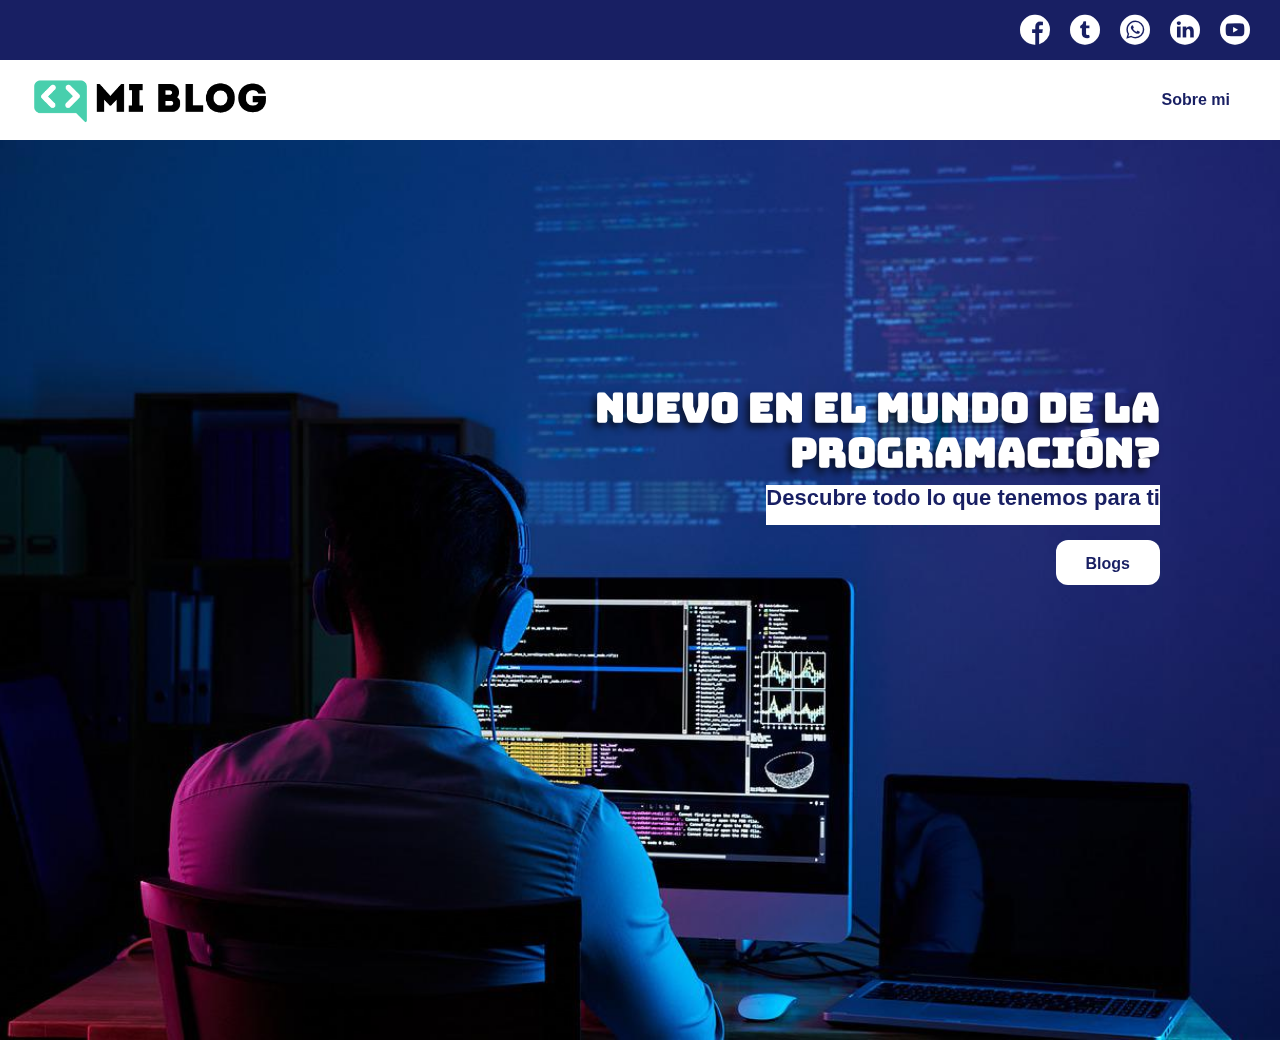
<file: index.html>
<!DOCTYPE html>
<html lang="es">
<head>
  <meta charset="UTF-8">
  <meta http-equiv="X-UA-Compatible" content="IE=edge">
  <meta name="viewport" content="width=device-width, initial-scale=1.0">
  <link rel="preconnect" href="https://fonts.googleapis.com">
  <link rel="preconnect" href="https://fonts.gstatic.com" crossorigin>
  <link href="https://fonts.googleapis.com/css2?family=Bungee+Inline&display=swap" rel="stylesheet">
  <title>Blog Jose Rangel</title>
  <link rel="stylesheet" href="./css/main.css">
  <link rel="stylesheet" href="./assets/font/flaticon.css">
</head>
<body class="home-body">
  <header>
    <section class="header-icon-container">
      <div class="icons-redes">
        <a href="" class="icon-item"><span class="flaticon-001-facebook"></span></a>
        <a href="" class="icon-item"><span class="flaticon-002-twitter"></span></a>
        <a href="" class="icon-item"><span class="flaticon-003-whatsapp"></span></a>
        <a href="" class="icon-item"><span class="flaticon-010-linkedin"></span></a>
        <a href="" class="icon-item"><span class="flaticon-008-youtube"></span></a>
      </div>
    </section>
    <nav>
      <section class="nav-logo">
        <a href="/">
          <img src="./assets/images/Logo-negro.png" alt="Imagen del logo de mi blog">
        </a>
      </section>
      <section class="nav-profile-link">
        <a href="./perfil.html">Sobre mi</a>
      </section>
    </nav>
  </header>
  <main class="main-home">
    <section class="main-container">
      <div></div>
      <div class="grid-contain">
        <h3>Nuevo en el mundo de la programación?</h3>
        <p>Descubre todo lo que tenemos para ti</p>
        <a href="./blogs.html" class="btn-primary">Blogs</a>
      </div>
    </section>
  </main>
</body>
</html>
</file>
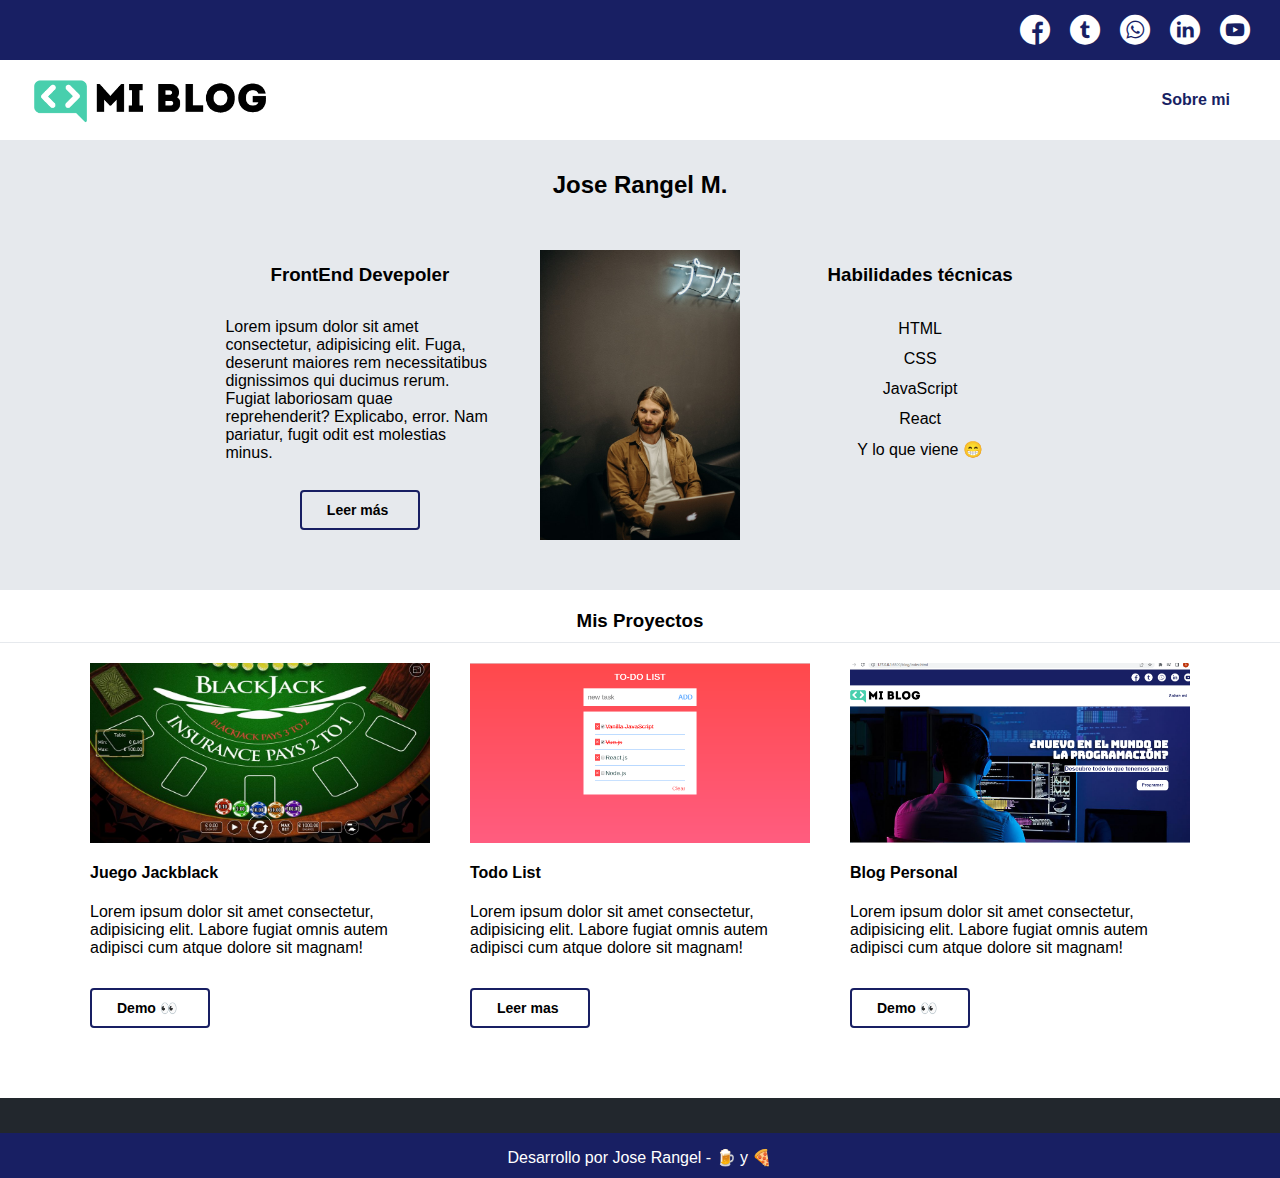
<file: perfil.html>
<!DOCTYPE html>
<html lang="en">
<head>
  <meta charset="UTF-8">
  <meta http-equiv="X-UA-Compatible" content="IE=edge">
  <meta name="viewport" content="width=device-width, initial-scale=1.0">  
  <link rel="preconnect" href="https://fonts.googleapis.com">
  <link rel="preconnect" href="https://fonts.gstatic.com" crossorigin>
  <link href="https://fonts.googleapis.com/css2?family=Bungee+Inline&display=swap" rel="stylesheet">
  <title>Blogs - Jose Rangel</title>
  <link rel="stylesheet" href="./css/main.css">
  <link rel="stylesheet" href="./assets/font/flaticon.css">
</head>
<body>
  <header>
    <section class="header-icon-container">
      <div class="icons-redes">
        <a href="" class="icon-item"><span class="flaticon-001-facebook"></span></a>
        <a href="" class="icon-item"><span class="flaticon-002-twitter"></span></a>
        <a href="" class="icon-item"><span class="flaticon-003-whatsapp"></span></a>
        <a href="" class="icon-item"><span class="flaticon-010-linkedin"></span></a>
        <a href="" class="icon-item"><span class="flaticon-008-youtube"></span></a>
      </div>
    </section>
    <nav>
      <section class="nav-logo">
        <a href="index.html">
          <img src="./assets/images/Logo-negro.png" alt="Imagen del logo de mi blog">
        </a>
      </section>
      <section class="nav-profile-link">
        <a href="./perfil.html">Sobre mi</a>
      </section>
    </nav>
  </header>
  <main class="main-blogs">
    <section class="blogs-news-container">
      <div class="blogs-main-new perfil-principal-container">
        <h2>Jose Rangel M.</h2>
        <div class="img-perfil">
          <img src="assets/images/perfil.jpg" alt="Foto del programador Jose Rangel">
        </div>
        <div class="blogs-news-info-container perfil-container">
          <h3>FrontEnd Devepoler</h3>
          <p>Lorem ipsum dolor sit amet consectetur, adipisicing elit. Fuga, deserunt maiores rem necessitatibus dignissimos qui ducimus rerum. Fugiat laboriosam quae reprehenderit? Explicabo, error. Nam pariatur, fugit odit est molestias minus.</p>
          <a href="blog.html" class="blogs-btn">Leer más</a>
        </div>
        <div class="perfil-tecnico-container oculta">
          <h3>Habilidades técnicas</h3>
          <ul>
            <li>HTML</li>
            <li>CSS</li>
            <li>JavaScript</li>
            <li>React</li>
            <li>Y lo que viene 😁</li>
          </ul>
        </div>
      </div>
      
    </section>
    <h3 class="title-section">Mis Proyectos</h3>
    <section class="grid-projects-container">
        <article class="post-container">
          <img src="./assets/images/proyecto-blackjack.jpeg" alt="imagen del blog 1">
          <h4>Juego Jackblack</h4>
          <p>Lorem ipsum dolor sit amet consectetur, adipisicing elit. Labore fugiat omnis autem adipisci cum atque dolore sit magnam!</p>
          <a href="blog.html" class="blogs-btn">Demo 👀</a>
        </article>
        <article class="post-container">
          <img src="./assets/images/proyecto-todo-list.png" alt="">
          <h4>Todo List</h4>
          <p>Lorem ipsum dolor sit amet consectetur, adipisicing elit. Labore fugiat omnis autem adipisci cum atque dolore sit magnam!</p>
          <a href="blog.html" class="blogs-btn">Leer mas</a>
        </article>
        <article class="post-container">
          <img src="./assets/images/poyecto-blog-curso-maquetacion.PNG" alt="">
          <h4>Blog Personal</h4>
          <p>Lorem ipsum dolor sit amet consectetur, adipisicing elit. Labore fugiat omnis autem adipisci cum atque dolore sit magnam!</p>
          <a href="blog.html" class="blogs-btn">Demo 👀</a>
        </article>
    </section>
  </main>

  <footer>
    <p>Desarrollo por Jose Rangel - 🍺 y 🍕</p>
  </footer>
  
</body>
</html>
</file>
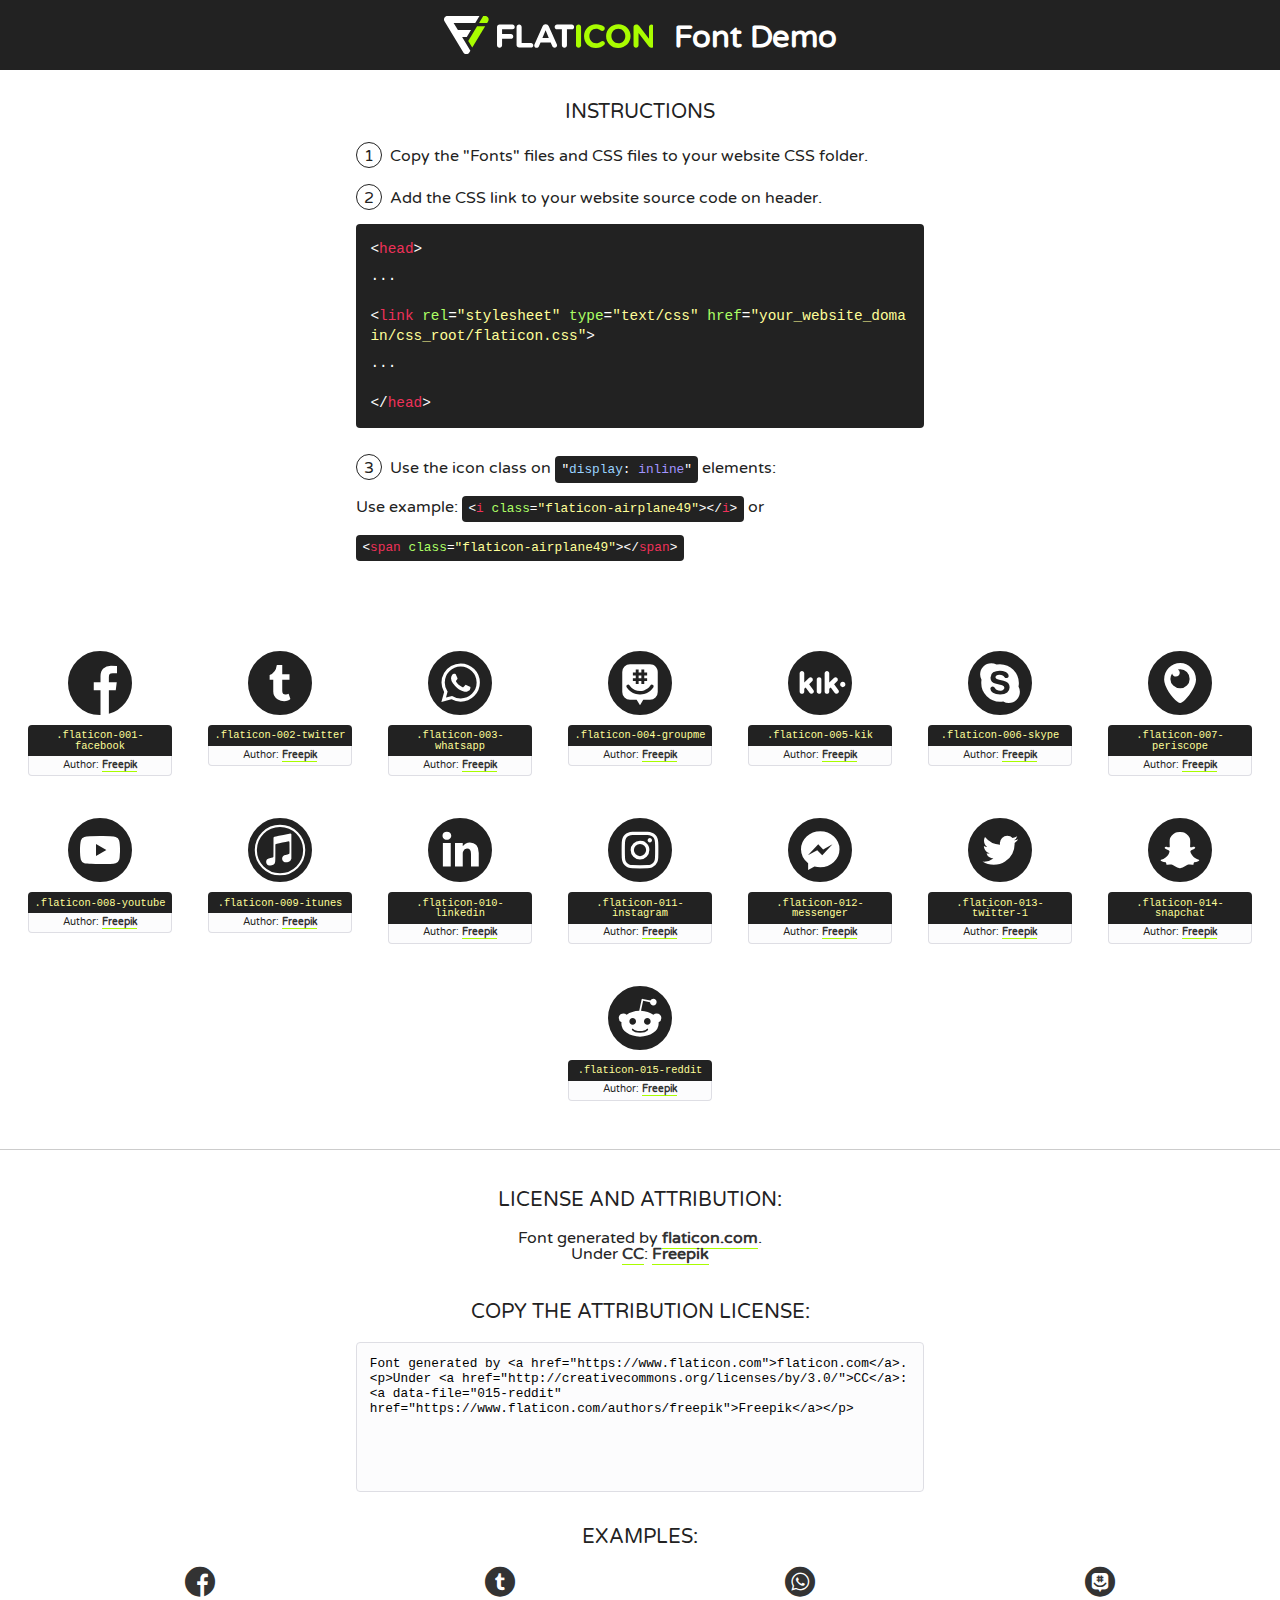
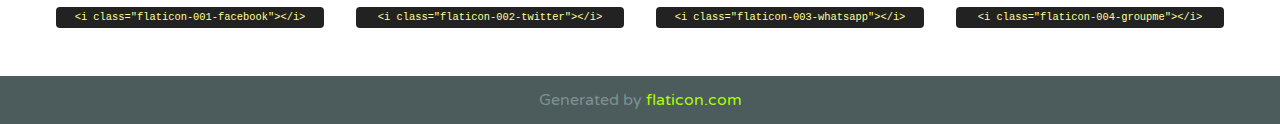
<file: assets/font/flaticon.html>
<!DOCTYPE html>
<!--
  Flaticon icon font: Flaticon
  Creation date: 20/12/2018 09:27
-->
<html>
<!DOCTYPE html>
<html>

<head>
    <title>Flaticon WebFont</title>
    <link href="http://fonts.googleapis.com/css?family=Varela+Round" rel="stylesheet" type="text/css" />
    <link rel="stylesheet" type="text/css" href="flaticon.css">
    <meta charset="UTF-8">
    <style>
    html, body, div, span, applet, object, iframe,
    h1, h2, h3, h4, h5, h6, p, blockquote, pre,
    a, abbr, acronym, address, big, cite, code,
    del, dfn, em, img, ins, kbd, q, s, samp,
    small, strike, strong, sub, sup, tt, var,
    b, u, i, center,
    dl, dt, dd, ol, ul, li,
    fieldset, form, label, legend,
    table, caption, tbody, tfoot, thead, tr, th, td,
    article, aside, canvas, details, embed, 
    figure, figcaption, footer, header, hgroup, 
    menu, nav, output, ruby, section, summary,
    time, mark, audio, video {
        margin: 0;
        padding: 0;
        border: 0;
        font-size: 100%;
        font: inherit;
        vertical-align: baseline;
    }
    /* HTML5 display-role reset for older browsers */
    article, aside, details, figcaption, figure, 
    footer, header, hgroup, menu, nav, section {
        display: block;
    }
    body {
        line-height: 1;
    }
    ol, ul {
        list-style: none;
    }
    blockquote, q {
        quotes: none;
    }
    blockquote:before, blockquote:after,
    q:before, q:after {
        content: '';
        content: none;
    }
    table {
        border-collapse: collapse;
        border-spacing: 0;
    }
    body {
        font-family: 'Varela Round', Helvetica, Arial, sans-serif;
        font-size: 16px;
        color: #222;
    }
    a {
        color: #333;
        border-bottom: 1px solid #a9fd00;
        font-weight: bold;
        text-decoration: none;
    }
    * {
        -moz-box-sizing: border-box;
        -webkit-box-sizing: border-box;
        box-sizing: border-box;
        margin: 0;
        padding: 0;
    }
    [class^="flaticon-"]:before, [class*=" flaticon-"]:before, [class^="flaticon-"]:after, [class*=" flaticon-"]:after {
        font-family: Flaticon;
        font-size: 30px;
        font-style: normal;
        margin-left: 20px;
        color: #333;
    }
    .wrapper {
        max-width: 600px;
        margin: auto;
        padding: 0 1em;
    }
    .title {
        font-size: 1.25em;
        text-align: center;
        margin-bottom: 1em;
        text-transform: uppercase;
    }
    header {
        text-align: center;
        background-color: #222;
        color: #fff;
        padding: 1em;
    }
    header .logo {
        width: 210px;
        height: 38px;
        display: inline-block;
        vertical-align: middle;
        margin-right: 1em;
        border: none;
    }
    header strong {
        font-size: 1.95em;
        font-weight: bold;
        vertical-align: middle;
        margin-top: 5px;
        display: inline-block;
    }
    .demo {
        margin: 2em auto;
        line-height: 1.25em;
    }
    .demo ul li {
        margin-bottom: 1em;
    }
    .demo ul li .num {
        color: #222;
        border-radius: 20px;
        display: inline-block;
        width: 26px;
        padding: 3px;
        height: 26px;
        text-align: center;
        margin-right: 0.5em;
        border: 1px solid #222;
    }
    .demo ul li code {
        background-color: #222;
        border-radius: 4px;
        padding: 0.25em 0.5em;
        display: inline-block;
        color: #fff;
        font-family: Consolas,Monaco,Lucida Console,Liberation Mono,DejaVu Sans Mono,Bitstream Vera Sans Mono,Courier New, monospace;
        font-weight: lighter;
        margin-top: 1em;
        font-size: 0.8em;
        word-break: break-all;
    }
    .demo ul li code.big {
        padding: 1em;
        font-size: 0.9em;
    }
    .demo ul li code .red {
        color: #EF3159;
    }
    .demo ul li code .green {
        color: #ACFF65;
    }
    .demo ul li code .yellow {
        color: #FFFF99;
    }
    .demo ul li code .blue {
        color: #99D3FF;
    }
    .demo ul li code .purple {
        color: #A295FF;
    }
    .demo ul li code .dots {
        margin-top: 0.5em;
        display: block;
    }
    #glyphs {
        border-bottom: 1px solid #ccc;
        padding: 2em 0;
        text-align: center;
    }
    .glyph {
        display: inline-block;
        width: 9em;
        margin: 1em;
        text-align: center;
        vertical-align: top;
        background: #FFF;
    }
    .glyph .glyph-icon {
        padding: 10px;
        display: block;
        font-family:"Flaticon";
        font-size: 64px;
        line-height: 1;
    }
    .glyph .glyph-icon:before {
        font-size: 64px;
        color: #222;
        margin-left: 0;
    }
    .class-name {
        font-size: 0.65em;
        background-color: #222;
        color: #fff;
        border-radius: 4px 4px 0 0;
        padding: 0.5em;
        color: #FFFF99;
        font-family: Consolas,Monaco,Lucida Console,Liberation Mono,DejaVu Sans Mono,Bitstream Vera Sans Mono,Courier New, monospace;
    }
    .author-name {
        font-size: 0.6em;
        background-color: #fcfcfd;
        border: 1px solid #DEDEE4;
        border-top: 0;
        border-radius: 0 0 4px 4px;
        padding: 0.5em;
    }
    .class-name:last-child {
        font-size: 10px;
        color:#888;
    }
    .class-name:last-child a {
        font-size: 10px;
        color:#555;
    }
    .class-name:last-child a:hover {
        color:#a9fd00;
    }
    .glyph > input {
        display: block;
        width: 100px;
        margin: 5px auto;
        text-align: center;
        font-size: 12px;
        cursor: text;
    }
    .glyph > input.icon-input {
        font-family:"Flaticon";
        font-size: 16px;
        margin-bottom: 10px;
    }
    .attribution .title {
        margin-top: 2em;
    }
    .attribution textarea {
        background-color: #fcfcfd;
        padding: 1em;
        border: none;
        box-shadow: none;
        border: 1px solid #DEDEE4;
        border-radius: 4px;
        resize: none;
        width: 100%;
        height: 150px;
        font-size: 0.8em;
        font-family: Consolas,Monaco,Lucida Console,Liberation Mono,DejaVu Sans Mono,Bitstream Vera Sans Mono,Courier New, monospace;
        -webkit-appearance: none;
    }
    .iconsuse {
        margin: 2em auto;
        text-align: center;
        max-width: 1200px;
    }
    .iconsuse:after {
        content: '';
        display: table;
        clear: both;
    }
    .iconsuse .image {
        float: left;
        width: 25%;
        padding: 0 1em;
    }
    .iconsuse .image p {
        margin-bottom: 1em;
    }
    .iconsuse .image span {
        display: block;
        font-size: 0.65em;
        background-color: #222;
        color: #fff;
        border-radius: 4px;
        padding: 0.5em;
        color: #FFFF99;
        margin-top: 1em;
        font-family: Consolas,Monaco,Lucida Console,Liberation Mono,DejaVu Sans Mono,Bitstream Vera Sans Mono,Courier New, monospace;
    }
    #footer {
        text-align: center;
        background-color: #4C5B5C;
        color: #7c9192;
        padding: 1em;
    }
    #footer a {
        border: none;
        color: #a9fd00;
        font-weight: normal;
    }
    @media (max-width: 960px) {
        .iconsuse .image {
            width: 50%;
        }
    }
    @media (max-width: 560px) {
        .iconsuse .image {
            width: 100%;
        }
    }
    </style>
</head>

<body class="characters-off">

    <header>
        <a href="https://www.flaticon.com" target="_blank" class="logo">
            <svg version="1.1" xmlns="http://www.w3.org/2000/svg" xmlns:xlink="http://www.w3.org/1999/xlink" xmlns:a="http://ns.adobe.com/AdobeSVGViewerExtensions/3.0/" viewBox="0 0 560.875 102.036" enable-background="new 0 0 560.875 102.036" xml:space="preserve">
                <defs>
                </defs>
                <g>
                    <g class="letters">
                        <path fill="#ffffff" d="M141.596,29.675c0-3.777,2.985-6.767,6.764-6.767h34.438c3.426,0,6.15,2.728,6.15,6.15
                        c0,3.43-2.724,6.149-6.15,6.149h-27.674v13.091h23.719c3.429,0,6.151,2.724,6.151,6.15c0,3.43-2.723,6.149-6.151,6.149h-23.719
                        v17.574c0,3.773-2.986,6.761-6.764,6.761c-3.779,0-6.764-2.989-6.764-6.761V29.675z"></path>
                        <path fill="#ffffff" d="M193.844,29.149c0-3.781,2.985-6.767,6.764-6.767c3.776,0,6.763,2.985,6.763,6.767v42.957h25.039
                        c3.426,0,6.149,2.726,6.149,6.153c0,3.425-2.723,6.15-6.149,6.15h-31.802c-3.779,0-6.764-2.986-6.764-6.768V29.149z"></path>
                        <path fill="#ffffff" d="M241.891,75.71l21.438-48.407c1.492-3.341,4.215-5.357,7.906-5.357h0.792
                        c3.686,0,6.323,2.017,7.815,5.357l21.439,48.407c0.436,0.967,0.701,1.845,0.701,2.723c0,3.602-2.809,6.501-6.414,6.501
                        c-3.161,0-5.269-1.845-6.499-4.655l-4.132-9.661h-27.059l-4.301,10.102c-1.144,2.631-3.426,4.214-6.237,4.214
                        c-3.517,0-6.24-2.81-6.24-6.325C241.1,77.64,241.451,76.677,241.891,75.71z M279.932,58.666l-8.521-20.297l-8.526,20.297H279.932
                        z"></path>
                        <path fill="#ffffff" d="M314.864,35.387H301.86c-3.429,0-6.239-2.813-6.239-6.238c0-3.429,2.811-6.24,6.239-6.24h39.533
                        c3.426,0,6.237,2.811,6.237,6.24c0,3.425-2.811,6.238-6.237,6.238h-13.001v42.785c0,3.773-2.99,6.761-6.764,6.761
                        c-3.779,0-6.764-2.989-6.764-6.761V35.387z"></path>
                        <path fill="#A9FD00" d="M352.615,29.149c0-3.781,2.985-6.767,6.767-6.767c3.774,0,6.761,2.985,6.761,6.767v49.024
                        c0,3.773-2.987,6.761-6.761,6.761c-3.781,0-6.767-2.989-6.767-6.761V29.149z"></path>
                        <path fill="#A9FD00" d="M374.132,53.836v-0.179c0-17.481,13.178-31.801,32.065-31.801c9.22,0,15.459,2.458,20.557,6.238
                        c1.402,1.054,2.637,2.985,2.637,5.357c0,3.692-2.985,6.59-6.681,6.59c-1.845,0-3.071-0.702-4.044-1.319
                        c-3.776-2.813-7.729-4.393-12.562-4.393c-10.364,0-17.831,8.611-17.831,19.154v0.173c0,10.542,7.291,19.329,17.831,19.329
                        c5.715,0,9.492-1.756,13.359-4.834c1.049-0.874,2.458-1.491,4.039-1.491c3.429,0,6.325,2.813,6.325,6.236
                        c0,2.106-1.056,3.78-2.282,4.834c-5.539,4.834-12.036,7.733-21.878,7.733C387.572,85.464,374.132,71.493,374.132,53.836z"></path>
                        <path fill="#A9FD00" d="M433.009,53.836v-0.179c0-17.481,13.79-31.801,32.766-31.801c18.981,0,32.592,14.143,32.592,31.628v0.173
                        c0,17.483-13.785,31.807-32.769,31.807C446.625,85.464,433.009,71.32,433.009,53.836z M484.224,53.836v-0.179
                        c0-10.539-7.725-19.326-18.626-19.326c-10.893,0-18.449,8.611-18.449,19.154v0.173c0,10.542,7.73,19.329,18.626,19.329
                        C476.676,72.986,484.224,64.378,484.224,53.836z"></path>
                        <path fill="#A9FD00" d="M506.233,29.321c0-3.774,2.99-6.763,6.767-6.763h1.401c3.252,0,5.183,1.583,7.029,3.953l26.093,34.265
                        V29.059c0-3.692,2.99-6.677,6.681-6.677c3.683,0,6.671,2.985,6.671,6.677v48.934c0,3.78-2.987,6.765-6.764,6.765h-0.436
                        c-3.257,0-5.188-1.581-7.034-3.953l-27.056-35.492v32.944c0,3.687-2.985,6.676-6.678,6.676c-3.683,0-6.673-2.989-6.673-6.676
                        V29.321z"></path>
                    </g>
                    <g class="insignia">
                        <path fill="#ffffff" d="M48.372,56.137h12.517l11.156-18.537H37.186L25.688,18.539h57.825L94.668,0H9.271
                        C5.925,0,2.842,1.801,1.198,4.716c-1.644,2.907-1.593,6.482,0.134,9.343l50.38,83.501c1.678,2.781,4.689,4.476,7.938,4.476
                        c3.246,0,6.257-1.695,7.935-4.476l2.898-4.804L48.372,56.137z"></path>
                        <g class="i">
                            <path fill="#A9FD00" d="M93.575,18.539h0.031v0.004l21.652,0.004l2.705-4.488c1.727-2.861,1.778-6.436,0.133-9.343
                            C116.454,1.801,113.371,0,110.026,0h-5.294L93.575,18.539z"></path>
                            <polygon fill="#A9FD00" points="88.291,27.356 64.725,66.486 75.519,84.404 109.942,27.356"></polygon>
                        </g>
                    </g>
                </g>
            </svg>
        </a>
        <strong>Font Demo</strong>
    </header>


    <section class="demo wrapper">

        <p class="title">Instructions</p>

        <ul>
            <li>
                <span class="num">1</span>Copy the "Fonts" files and CSS files to your website CSS folder.
            </li>
            <li>
                <span class="num">2</span>Add the CSS link to your website source code on header.
                <code class="big">
                    &lt;<span class="red">head</span>&gt;
                    <br/><span class="dots">...</span>
                    <br/>&lt;<span class="red">link</span> <span class="green">rel</span>=<span class="yellow">"stylesheet"</span> <span class="green">type</span>=<span class="yellow">"text/css"</span> <span class="green">href</span>=<span class="yellow">"your_website_domain/css_root/flaticon.css"</span>&gt;
                    <br/><span class="dots">...</span>
                    <br/>&lt;/<span class="red">head</span>&gt;
                </code>
            </li>

            <li>
                <p>
                    <span class="num">3</span>Use the icon class on <code>"<span class="blue">display</span>:<span class="purple"> inline</span>"</code> elements:
                    <br />
                    Use example: <code>&lt;<span class="red">i</span> <span class="green">class</span>=<span class="yellow">&quot;flaticon-airplane49&quot;</span>&gt;&lt;/<span class="red">i</span>&gt;</code> or <code>&lt;<span class="red">span</span> <span class="green">class</span>=<span class="yellow">&quot;flaticon-airplane49&quot;</span>&gt;&lt;/<span class="red">span</span>&gt;</code>
            </li>
        </ul>

    </section>




   <section id="glyphs">          
    
      
        <div class="glyph"><div class="glyph-icon flaticon-001-facebook"></div>
            <div class="class-name">.flaticon-001-facebook</div>
            <div class="author-name">Author: <a data-file="001-facebook" href="https://www.flaticon.com/authors/freepik">Freepik</a> </div> 
        </div>        
        
        <div class="glyph"><div class="glyph-icon flaticon-002-twitter"></div>
            <div class="class-name">.flaticon-002-twitter</div>
            <div class="author-name">Author: <a data-file="002-twitter" href="https://www.flaticon.com/authors/freepik">Freepik</a> </div> 
        </div>        
        
        <div class="glyph"><div class="glyph-icon flaticon-003-whatsapp"></div>
            <div class="class-name">.flaticon-003-whatsapp</div>
            <div class="author-name">Author: <a data-file="003-whatsapp" href="https://www.flaticon.com/authors/freepik">Freepik</a> </div> 
        </div>        
        
        <div class="glyph"><div class="glyph-icon flaticon-004-groupme"></div>
            <div class="class-name">.flaticon-004-groupme</div>
            <div class="author-name">Author: <a data-file="004-groupme" href="https://www.flaticon.com/authors/freepik">Freepik</a> </div> 
        </div>        
        
        <div class="glyph"><div class="glyph-icon flaticon-005-kik"></div>
            <div class="class-name">.flaticon-005-kik</div>
            <div class="author-name">Author: <a data-file="005-kik" href="https://www.flaticon.com/authors/freepik">Freepik</a> </div> 
        </div>        
        
        <div class="glyph"><div class="glyph-icon flaticon-006-skype"></div>
            <div class="class-name">.flaticon-006-skype</div>
            <div class="author-name">Author: <a data-file="006-skype" href="https://www.flaticon.com/authors/freepik">Freepik</a> </div> 
        </div>        
        
        <div class="glyph"><div class="glyph-icon flaticon-007-periscope"></div>
            <div class="class-name">.flaticon-007-periscope</div>
            <div class="author-name">Author: <a data-file="007-periscope" href="https://www.flaticon.com/authors/freepik">Freepik</a> </div> 
        </div>        
        
        <div class="glyph"><div class="glyph-icon flaticon-008-youtube"></div>
            <div class="class-name">.flaticon-008-youtube</div>
            <div class="author-name">Author: <a data-file="008-youtube" href="https://www.flaticon.com/authors/freepik">Freepik</a> </div> 
        </div>        
        
        <div class="glyph"><div class="glyph-icon flaticon-009-itunes"></div>
            <div class="class-name">.flaticon-009-itunes</div>
            <div class="author-name">Author: <a data-file="009-itunes" href="https://www.flaticon.com/authors/freepik">Freepik</a> </div> 
        </div>        
        
        <div class="glyph"><div class="glyph-icon flaticon-010-linkedin"></div>
            <div class="class-name">.flaticon-010-linkedin</div>
            <div class="author-name">Author: <a data-file="010-linkedin" href="https://www.flaticon.com/authors/freepik">Freepik</a> </div> 
        </div>        
        
        <div class="glyph"><div class="glyph-icon flaticon-011-instagram"></div>
            <div class="class-name">.flaticon-011-instagram</div>
            <div class="author-name">Author: <a data-file="011-instagram" href="https://www.flaticon.com/authors/freepik">Freepik</a> </div> 
        </div>        
        
        <div class="glyph"><div class="glyph-icon flaticon-012-messenger"></div>
            <div class="class-name">.flaticon-012-messenger</div>
            <div class="author-name">Author: <a data-file="012-messenger" href="https://www.flaticon.com/authors/freepik">Freepik</a> </div> 
        </div>        
        
        <div class="glyph"><div class="glyph-icon flaticon-013-twitter-1"></div>
            <div class="class-name">.flaticon-013-twitter-1</div>
            <div class="author-name">Author: <a data-file="013-twitter-1" href="https://www.flaticon.com/authors/freepik">Freepik</a> </div> 
        </div>        
        
        <div class="glyph"><div class="glyph-icon flaticon-014-snapchat"></div>
            <div class="class-name">.flaticon-014-snapchat</div>
            <div class="author-name">Author: <a data-file="014-snapchat" href="https://www.flaticon.com/authors/freepik">Freepik</a> </div> 
        </div>        
        
        <div class="glyph"><div class="glyph-icon flaticon-015-reddit"></div>
            <div class="class-name">.flaticon-015-reddit</div>
            <div class="author-name">Author: <a data-file="015-reddit" href="https://www.flaticon.com/authors/freepik">Freepik</a> </div> 
        </div>        
        

    </section>



    <section class="attribution wrapper"   style="text-align:center;">

      <div class="title">License and attribution:</div><div class="attrDiv">Font generated by <a href="https://www.flaticon.com">flaticon.com</a>. <div><p>Under <a href="http://creativecommons.org/licenses/by/3.0/">CC</a>: <a data-file="015-reddit" href="https://www.flaticon.com/authors/freepik">Freepik</a></p>  </div>
      </div>
      <div class="title">Copy the Attribution License:</div>

    <textarea onclick="this.focus();this.select();">Font generated by &lt;a href=&quot;https://www.flaticon.com&quot;&gt;flaticon.com&lt;/a&gt;. <p>Under <a href="http://creativecommons.org/licenses/by/3.0/">CC</a>: <a data-file="015-reddit" href="https://www.flaticon.com/authors/freepik">Freepik</a></p>  
     </textarea>

    </section>

    <section class="iconsuse">

          <div class="title">Examples:</div>            
             
            <div class="image">
                <p>
                    <i class="glyph-icon flaticon-001-facebook"></i> 
                    <span>&lt;i class=&quot;flaticon-001-facebook&quot;&gt;&lt;/i&gt;</span>
                </p>
            </div>
            
            <div class="image">
                <p>
                    <i class="glyph-icon flaticon-002-twitter"></i> 
                    <span>&lt;i class=&quot;flaticon-002-twitter&quot;&gt;&lt;/i&gt;</span>
                </p>
            </div>
            
            <div class="image">
                <p>
                    <i class="glyph-icon flaticon-003-whatsapp"></i> 
                    <span>&lt;i class=&quot;flaticon-003-whatsapp&quot;&gt;&lt;/i&gt;</span>
                </p>
            </div>
            
            <div class="image">
                <p>
                    <i class="glyph-icon flaticon-004-groupme"></i> 
                    <span>&lt;i class=&quot;flaticon-004-groupme&quot;&gt;&lt;/i&gt;</span>
                </p>
            </div>
                       
        </div>
                            
    </section>

<div id="footer">
    <div>Generated by <a href="https://www.flaticon.com">flaticon.com</a>
    </div>
</div>



</body>
</html>
</file>
<file: css/main.css>
:root {
  --color-primary: #181f63;
}
* {
  box-sizing: border-box;
  margin: 0;
  padding: 0
}
body {
  font-family: 'Roboto', sans-serif;
}
a {
  text-decoration: none;
  /* display: inline; */
  color: black;
}
li {
  list-style: none;
}
.home-body {
  top: 0;
  left: 0;
  bottom: 0;
  right: 0;
  position: fixed;
}
header {
  width: 100%;
  height: 140px;
  display: grid;
  grid-template-rows: 0.5fr 1fr;
}
header .header-icon-container {
  background-color: #181f63;
  color: white;
  display: grid;
  align-content: center;
  height: 60px;
}
.icons-redes {
  display: grid;
  grid-template-columns: repeat(5, 30px);
  justify-content: end;
  column-gap: 20px;
  margin-right: 30px;
}
.icon-item {
  align-self: center;
  height: 100%;
}
.icon-item:hover {
  transform: scale(1.1);
}
nav {
  display: grid;
  grid-template-columns: 1fr 1fr;
  align-content: center;
  height: 80px;
}
nav .nav-logo img {
  width: 200px;
}
nav .nav-profile-link {
  justify-self: end;
  align-self: center;
  margin-right: 50px;
}
nav .nav-profile-link a {
  position: relative;
  font-weight: bold;
  color: var(--color-primary);
  padding-bottom: 5px;

}

nav .nav-profile-link a::before {
  content: '';
  position: absolute;
  bottom: 0;
  left: 0;
  width: 100%;
  height: 2px;
  /* background-color: #181f63; */
  background: linear-gradient(to right, #b47dcd, #e878a2, #eb85ab);
  z-index: 1;
  transform: scaleX(0);
  transform-origin: left;
  transition: transform 0.5s ease-in-out;
}

nav .nav-profile-link a:hover::before {
  transform: scaleX(1);
}
.main-home {
  width: 100%;
  height: 100%;
  background-image: url('../assets/images/background-big.jpg');
  background-position: bottom;
  background-repeat: no-repeat;
  background-size: cover;
}
.main-home .main-container {
  display: grid;
  grid-template-columns: 0.7fr 1.3fr;
  height: 100%;
  justify-items: end;
}
.grid-contain {
  /* margin-right: 120px; */
  margin-top: -110px;
  display: grid;
  grid-template-rows: 90px 25px 65px;
  row-gap: 10px;
  height: 300px;
  justify-self: end;
  align-self: center;
}
.grid-contain h3 {
  font-size: 25px;
  color: white;
  line-height: 30px;
  text-align: end;
  font-family: 'Bungee Inline', cursive;
  text-shadow: -4px 5px 7px rgba(0,0,0,0.6);
}
.grid-contain p {
  font-size: 16px; 
  text-align: center;
  justify-self: end; 
  color: #181f63;
  font-weight: bold;
  height: 40px;
  /* margin-top: -40px; */
  background-color: white;
}
.btn-primary {
  padding: 15px 30px;
  font-family: 'Roboto', sans-serif;
  font-size: 16px;
  justify-self: end;
  margin-top: 20px;
  color: #181f63;
  font-weight: bold;
  background-color: white;
  border: none;
  border-radius: 12px;
  cursor: pointer;
}

.btn-primary:hover {
  background-color: var(--color-primary);
  color: white;
  border: 1px solid white;
  transition: 0.5s;
}
.main-blogs {
  /* margin-top: 17px; */
  /* display: grid; */
}
/* .blogs-news-container {
  background-color: #e6e9ed;
  padding: 20px 60px;
  width: 100%;
}
.blogs-main-new {
  display: grid;
  grid-template-columns: 3fr 2fr;
  grid-template-rows: 2fr;
}
.blogs-news-img-container {
  grid-column: 1;
  padding-top: 10px;
}
.blogs-news-img-container img {
  width: 80%;
  height: 300px;
  object-fit: cover;
}
.blogs-news-info-container {
  grid-column: 2;
  align-self: center;
}
.blogs-news-info-container h2 {
  margin-bottom: 25px;
}
.blogs-news-info-container p {
  max-width: 350px;
  margin-bottom: 25px;
} */

.blogs-news-container {
  width: 100%;
  padding: 20px 20px;
  background-color: #e6e9ed;
  /* min-height: ; */
}
.blogs-main-new {
  display: grid;
  grid-template-columns: 1fr;
  grid-template-rows: 30px 230px 220px;
  row-gap: 10px;
}
.blogs-main-new h2 {
  justify-self: center;
}
.blogs-news-img-container {
  /* width: 90%; */
  /* max-height: 230px; */
}
.blogs-news-img-container img {
  max-height: 230px;
  width: 100%;
}
.blogs-news-info-container {
  /* margin-top: 20px; */
  display: grid;
  grid-template-rows: 30px 150px 40px;
}
.blogs-news-info-container p{
  align-self: center;
}
.blogs-news-info-container a{
  justify-self: end;
}
.blogs-btn {
  font-size: 14px;
  padding: 10px 25px;
  width: 120px;
  font-weight: bold;
  border-radius: 4px;
  border: 2px solid var(--color-primary);
}
.blogs-btn:hover {
  background-color: var(--color-primary);
  border: white;
  color: white;  
  transition: 0.5s;
}

.title-section {
  border-bottom: 1px solid #e6e9ed;
  padding-bottom: 10px;
  margin: 20px auto;
  text-align: center;
}
.blogs-post-container {
  /* background-color: #eb85ab; */
  width: 90%;
  display: grid;
  grid-template-columns: 1fr;
  grid-template-rows: repeat(6, 1fr);
  margin: 0 auto;
  gap: 15px;
}
.post-container {
  margin: 0 auto;
  width: 90%;
  min-height: 320px;
  display: grid;
  row-gap: 5px;
  grid-template-rows: 170px 30px 60px 40px;
  /* background-color: #b47dcd; */
  margin-bottom: 20px;
}
.post-container h4 {
  align-self: center;
}
.post-container img {
  width: 100%;
  height: 170px;
  object-fit: cover;
}
footer {
    width: 100%;
    height: 80px;
    background-color: var(--color-primary);
    border-top: 35px solid #22272d;
    text-align: center;
    margin-top: 65px;
}
footer p {
    color: white;
    margin-top: 15px;
}
.blogpost-img-container {
  max-width: 1300px;
  width: 100%;
  padding: 0 20px 20px;
  margin: 0 auto;
  max-height: 450px;
  /* background-color: #eb85ab; */
}
.blogpost-img-container img {
  width: 100%;
  /* margin: 0 auto; */
  max-height: 390px;
  object-fit: cover;
}
.blogpost-main-container {
  padding: 0 20px;
  width: 90%;
  max-width: 1140px;
  margin: 0 auto;
}
.blogpost-main-container article h1{
  color: var(--color-primary);
  margin-bottom: 20px;
}
.contact-main-container {
  width: 100%;
  height: 300px;
  padding: 10px 20px;
  background-color: #e6e9ed;
  margin-top: 20px;
  display: grid;
  grid-template-columns: 1fr;
  grid-template-rows: 140px 140px;
}
.grid-contact-container {
  display: grid;
  grid-template-columns: 1fr 2fr;
  column-gap: 10px;
}
.grid-contact-container img {
  width: 90%;
  max-width: 110px;
  place-self: center;
}
.info-contact {
  align-self: center;
}
.info-contact p:nth-child(1){
  color: var(--color-primary);
  font-size: 18px;
  font-weight: bold;
  padding-bottom: 5px;
  margin-bottom: 10px;
  border-bottom: 1px solid var(--color-primary);
  width: 100px;
}
.img-perfil{
  justify-self: center;
  max-height: 230px;
  overflow: hidden;
}
.img-perfil img{
  max-height: 300px;
}
.perfil-container h3 {
  justify-self: center;
}
.perfil-container a {
  justify-self: center;
}
.perfil-container p {
  max-width: 85%;
  margin: 0 auto;
}
.grid-projects-container {
  /* background-color: #eb85ab; */
  width: 90%;
  display: grid;
  grid-template-columns: 1fr;
  grid-template-rows: repeat(3, 1fr);
  margin: 0 auto;
  gap: 15px;
}
.projects-article {
    margin: 0 auto;
    width: 90%;
    min-height: 320px;
    display: grid;
    row-gap: 5px;
    grid-template-rows: 170px 30px 60px 40px;
    margin-bottom: 20px;
}
.oculta {
  display: none
}

@media (max-width: 320px) {
  .post-container {
    grid-template-rows: 170px 30px 75px 40px;
  }
}
@media (min-width: 375px) {
  .grid-contain {
    margin-right: 30px;
  }
}
@media (min-width: 600px) {
  nav .nav-logo img {
    width: 300px;
  }
  .grid-contain h3{
    font-size: 28px;
    line-height: 35px;
  }
  .blogs-main-new {
    grid-template-columns: 1fr 1fr;
    grid-template-rows: 50px 220px;
    column-gap: 10px;
  }
  .blogs-main-new h2 {
    justify-self: start;
    align-self: center;
    margin-left: 20%;
  }
  .blogs-news-img-container {
    grid-area: 2 / 1 / 3 / 2;
    place-self: center;
  }
  .blogs-news-img-container img {
    max-height: 220px;
    object-fit: cover;
  }
  .blogs-news-info-container {
    grid-row-start: 2;
  }
  .blogs-news-info-container a {
    justify-self: start;
  }
  .blogs-post-container {
    grid-template-columns: 1fr 1fr;
    grid-template-rows: repeat(3, 1fr);
  }
  .grid-projects-container {
    grid-template-columns: 1fr 1fr;
    grid-template-rows: repeat(2, 1fr);
    height: 750px;
  }
  .post-container {
    width: 100%;
    /* height: 220px; */
    grid-template-rows: 180px 50px 80px 40px;
  }
  .post-container img {
    height: 180px;
  }
  .blogpost-main-container {
    margin: 40px auto;
  }
  .img-perfil{
    grid-area: 1 / 2/ 3 / 3;
    max-height: 290px;
  }
  .img-perfil img{
    /* max-height: 290px; */
  }
  .perfil-principal-container h2 {
    margin: 0;
    justify-self: center;
  }
  .grid-projects-container img {
    max-height: 180px;
  }
}
@media (min-width: 768px) {
  .grid-contain h3{
    font-size: 35px;
    line-height: 40px;
  }
  .grid-contain p {
    font-size: 20px;
    /* line-height: 40px; */
  }
  .contact-main-container {
    grid-template-columns: 1fr 1fr;
    /* grid-template-rows: 150px; */
    height: 160px;
  }
  .perfil-container a {
    justify-self: center;
  }
}
@media (min-width: 1024px) {
  .grid-contain {
    margin-right: 120px;
  }
  .grid-contain h3{
    font-size: 40px;
    line-height: 45px;
  }
  .grid-contain p {
    font-size: 22px;
    /* line-height: 40px; */
  }
  .blogs-main-new {
    /* grid-template-columns: 1fr 1fr; */
    grid-template-rows: 50px 350px;
  }
  .blogs-main-new h2 {
    margin-left: 120px;
  }
  .blogs-news-img-container {
    align-self: start;
    max-height: 300px;
  }
  .blogs-news-info-container a {
    justify-self: center;
  }
  .blogs-news-img-container img {
    /* place-self: center; */
    /* width: 100%; */
    /* max-width: 350px; */
    max-height: 300px;
    /* object-fit: cover; */
  }
  .blogs-news-info-container {
    place-items: center;
    margin-top: 50px;
    max-width: 450px;
    /* margin-left: 50px; */
  }
  .blogs-post-container {
    grid-template-columns: 1fr 1fr 1fr;
    grid-template-rows: repeat(2, 1fr);
    max-width: 1100px;
    gap: 40px;
  }
  .grid-projects-container {
    grid-template-columns: 1fr 1fr 1fr;
    grid-template-rows: 1fr;
    max-width: 1100px;
    height: 370px;
    margin-bottom: 30px;
    gap: 40px;
  }
  .post-container {
    grid-template-rows: 180px 50px 80px 40px;
    /* background-color: #b47dcd; */
  }
  .grid-contact-container {
    column-gap: 20px;
  }
  .grid-contact-container img {
    justify-self: end;
  }
  .perfil-principal-container {
    padding: 0 20px;
    max-width: 1200px;
    margin: 0 auto;
    grid-template-columns: 1fr 3fr 0.5fr 3fr 1fr;
  }
  .perfil-principal-container h2 {
    margin: 0;
    grid-area: 1 / 1 / 1 / 6;
    justify-self: center;
  }
  .perfil-principal-container .img-perfil {
    grid-column-start: 3;
    grid-row-start: 2;
    align-self: center;
  }
  .perfil-principal-container .perfil-container {
    max-width: 80%;
    grid-column-start: 2;
    grid-template-rows: 30px 200px 40px;
    margin: 0;
    align-self: center;
  }
  .perfil-tecnico-container {
    grid-column-start: 4;
    width: 80%;
    max-height: 270px;
    justify-self: end;
    align-self: center;
    text-align: center;
    display: grid;
    grid-template-columns: 1fr;
    grid-template-rows: 30px 200px 40px;
  }
  .perfil-tecnico-container h3 {
    align-self: center;
  }
  .perfil-tecnico-container ul {
    margin-top: 30px;
  }
  .perfil-tecnico-container ul li{
    height: 30px;;
  }
}
@media (min-width: 1380px) {
  .blogs-main-new h2 {
    margin-left: 25%;
  }
  .perfil-principal-container h2 {
    margin: 0;
  }
}
</file>
<file: assets/font/flaticon.css>
/*
  	Flaticon icon font: Flaticon
  	Creation date: 20/12/2018 09:27
  	*/

@font-face {
  font-family: "Flaticon";
  src: url("./Flaticon.eot");
  src: url("./Flaticon.eot?#iefix") format("embedded-opentype"),
       url("./Flaticon.woff") format("woff"),
       url("./Flaticon.ttf") format("truetype"),
       url("./Flaticon.svg#Flaticon") format("svg");
  font-weight: normal;
  font-style: normal;
}

@media screen and (-webkit-min-device-pixel-ratio:0) {
  @font-face {
    font-family: "Flaticon";
    src: url("./Flaticon.svg#Flaticon") format("svg");
  }
}

[class^="flaticon-"]:before, [class*=" flaticon-"]:before,
[class^="flaticon-"]:after, [class*=" flaticon-"]:after {   
  font-family: Flaticon;
        font-size: 30px;
font-style: normal;
color: white
/* margin-left: 20px; */
}

.flaticon-001-facebook:before { content: "\f100"; }
.flaticon-002-twitter:before { content: "\f101"; }
.flaticon-003-whatsapp:before { content: "\f102"; }
.flaticon-004-groupme:before { content: "\f103"; }
.flaticon-005-kik:before { content: "\f104"; }
.flaticon-006-skype:before { content: "\f105"; }
.flaticon-007-periscope:before { content: "\f106"; }
.flaticon-008-youtube:before { content: "\f107"; }
.flaticon-009-itunes:before { content: "\f108"; }
.flaticon-010-linkedin:before { content: "\f109"; }
.flaticon-011-instagram:before { content: "\f10a"; }
.flaticon-012-messenger:before { content: "\f10b"; }
.flaticon-013-twitter-1:before { content: "\f10c"; }
.flaticon-014-snapchat:before { content: "\f10d"; }
.flaticon-015-reddit:before { content: "\f10e"; }
</file>
